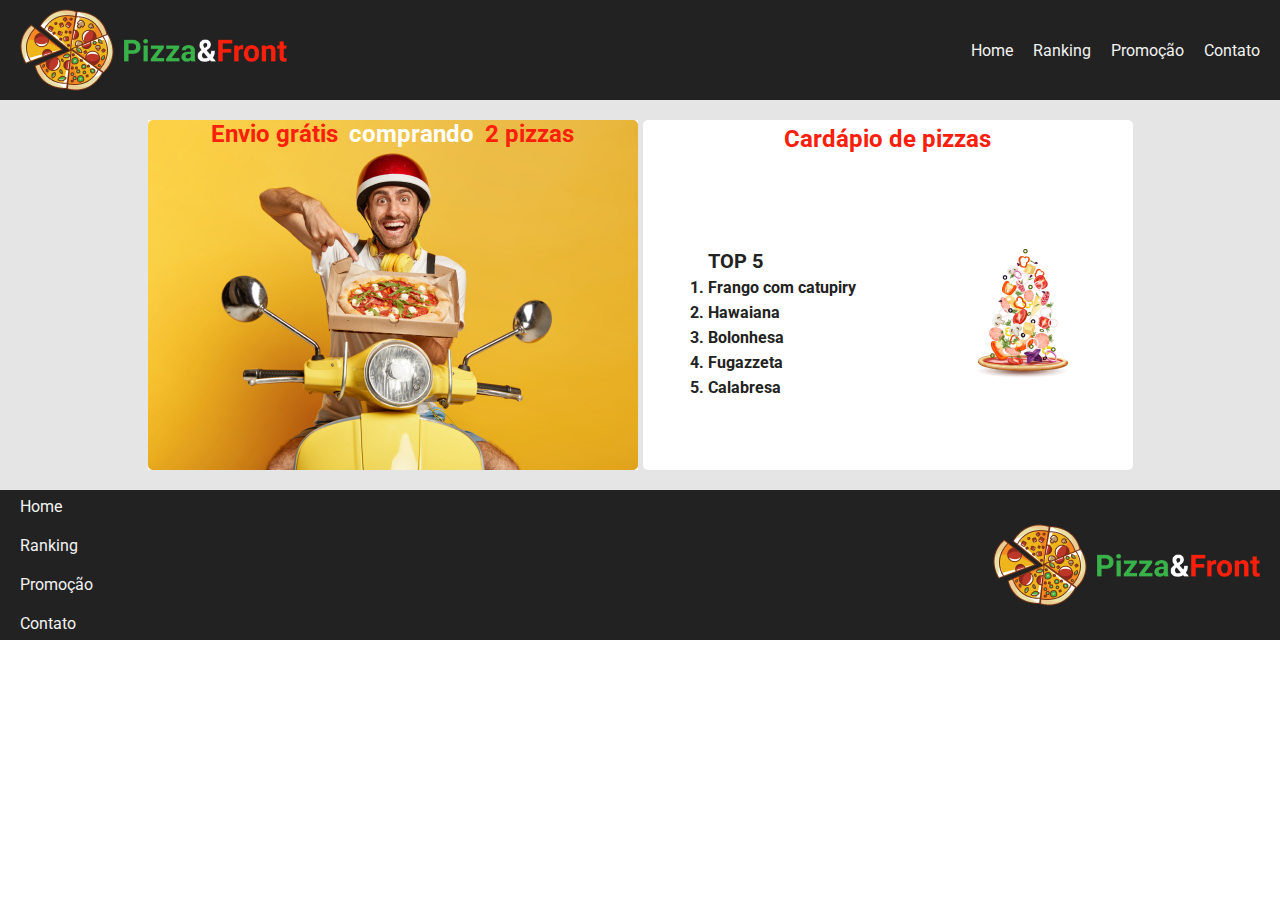
<file: Aula 11/index.html>
<!DOCTYPE html>
<html lang="pt">
<head>
    <meta charset="UTF-8">
    <meta http-equiv="X-UA-Compatible" content="IE=edge">
    <meta name="viewport" content="width=device-width, initial-scale=1.0">
    <link rel="stylesheet"  href="./css/style.css">
    
    <title>Pizza&Front</title>
</head>


<body>

    <header class="cabeçalho">

        <div class="Logo">
        <img src="./img/VectorPizza.png">
        <img class="nome" src="./img/Pizza&Front.png">
        </div>

        <div class= "menu">
            <ul>
                <li><a>Home</a></li>
                <li><a>Ranking</a></li>
                <li><a>Promoção</a></li>
                <li><a>Contato</a></li>
            </ul>
        </div>

    </header>

    <main class="corpo">
        
        <div class="envio">
            <div class="titulo__card">
            <p>Envio grátis <span>comprando</span> 2 pizzas</p>
            </div>
        </div>

        <div class="cardapio">
            <div class="titulo__card">
                <p>Cardápio de pizzas</p>
            </div>

        <div class="cardapio__sabores">
            <div class="sabores">
                <ol><span>TOP 5</span>
                    <li>Frango com catupiry</li>
                    <li>Hawaiana</li>
                    <li>Bolonhesa</li>
                    <li>Fugazzeta</li>
                    <li>Calabresa</li>
                </ol>
            </div>

            <div class="img__sabores">
                <img src="./img/PizzaFalling.png">
            </div>
        </div>
        </div>

    </main>

    <footer class="rodape">
        
            <div class="menu menu__rodape">
                <ul>
                    <li>Home</li>
                    <li>Ranking</li>
                    <li>Promoção</li>
                    <li>Contato</li>
                </ul>
            </div>

            <div class="Logo">
                <img src="./img/VectorPizza.png">
                <img class="nome" src="./img/Pizza&Front.png">
            </div>
        
    </footer>
</body>
</html>
</file>
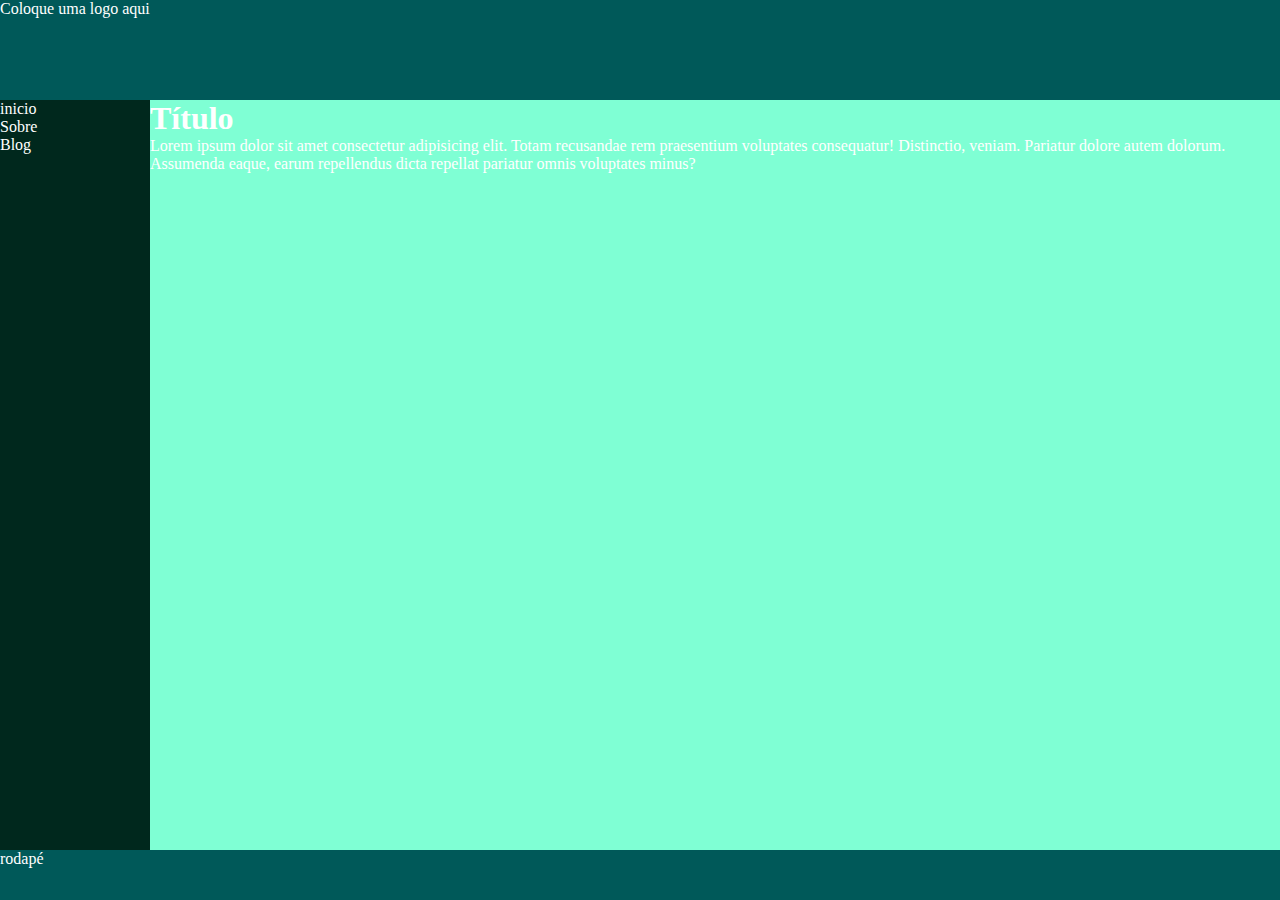
<file: Aula 25/index.html>
<!DOCTYPE html>
<html lang="en">
  <head>
    <meta charset="UTF-8" />
    <meta http-equiv="X-UA-Compatible" content="IE=edge" />
    <meta name="viewport" content="width=device-width, initial-scale=1.0" />
    <link rel="stylesheet" href="./css/style.css">
    <title>Grid</title>
  </head>

  <body>
    <header>
      <p>Coloque uma logo aqui</p>
    </header>

    <main>
      <h1>Título</h1>
      <p>
        Lorem ipsum dolor sit amet consectetur adipisicing elit. Totam
        recusandae rem praesentium voluptates consequatur! Distinctio, veniam.
        Pariatur dolore autem dolorum. Assumenda eaque, earum repellendus dicta
        repellat pariatur omnis voluptates minus?
      </p>
    </main>
    <aside>
        <ul>
            <li>inicio</li>
            <li>Sobre</li>
            <li>Blog</li>
        </ul>
    </aside>
    

    <footer>
        <p>rodapé</p>
    </footer>
  </body>
</html>
</file>
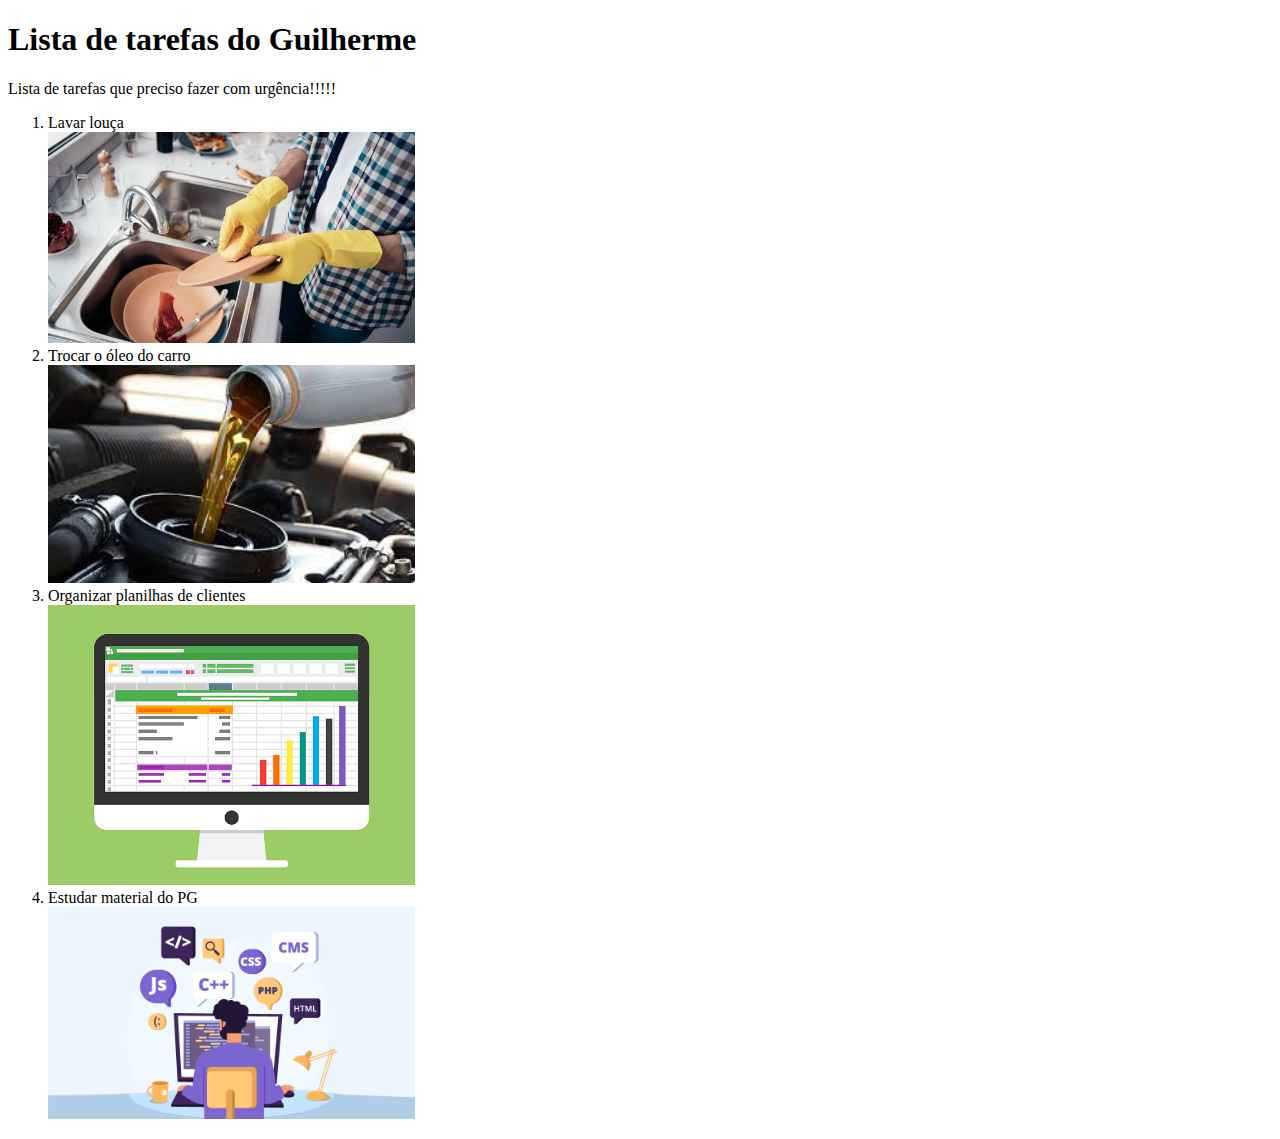
<file: Aula 5/index.html>
<!DOCTYPE html>
<html lang="pt">
<head>
    <meta charset="UTF-8">
    <meta http-equiv="X-UA-Compatible" content="IE=edge">
    <meta name="viewport" content="width=device-width, initial-scale=1.0">
    <title>Lista de tarefas</title>
</head>

<body>
    <header>
        <h1>Lista de tarefas do Guilherme</h1>
        <p>Lista de tarefas que preciso fazer com urgência!!!!!</p>
    </header>
    
    <main>
        <ol type="1">
            <li>Lavar louça</li>
            <img src="./img/lavar-louça.jpg" alt="Imagem de pessoa lavando louça" width=30%/>
            <li>Trocar o óleo do carro</li>
            <img src="./img/troca-de-óleo.jpg" alt="Imagem de pessoa trocando o óleo" width="30%">
            <li>Organizar planilhas de clientes</li>
            <img src="./img/planilhas.png" alt="Imagem de planilhas em excel" width="30%"/>
            <li>Estudar material do PG</li>
            <img src="./img/estudo-pg.png" alt="Imagem de pessoa estudando linguagens de programação" width="30%"/>
        </ol>
    </main>
</body>
</html>
</file>
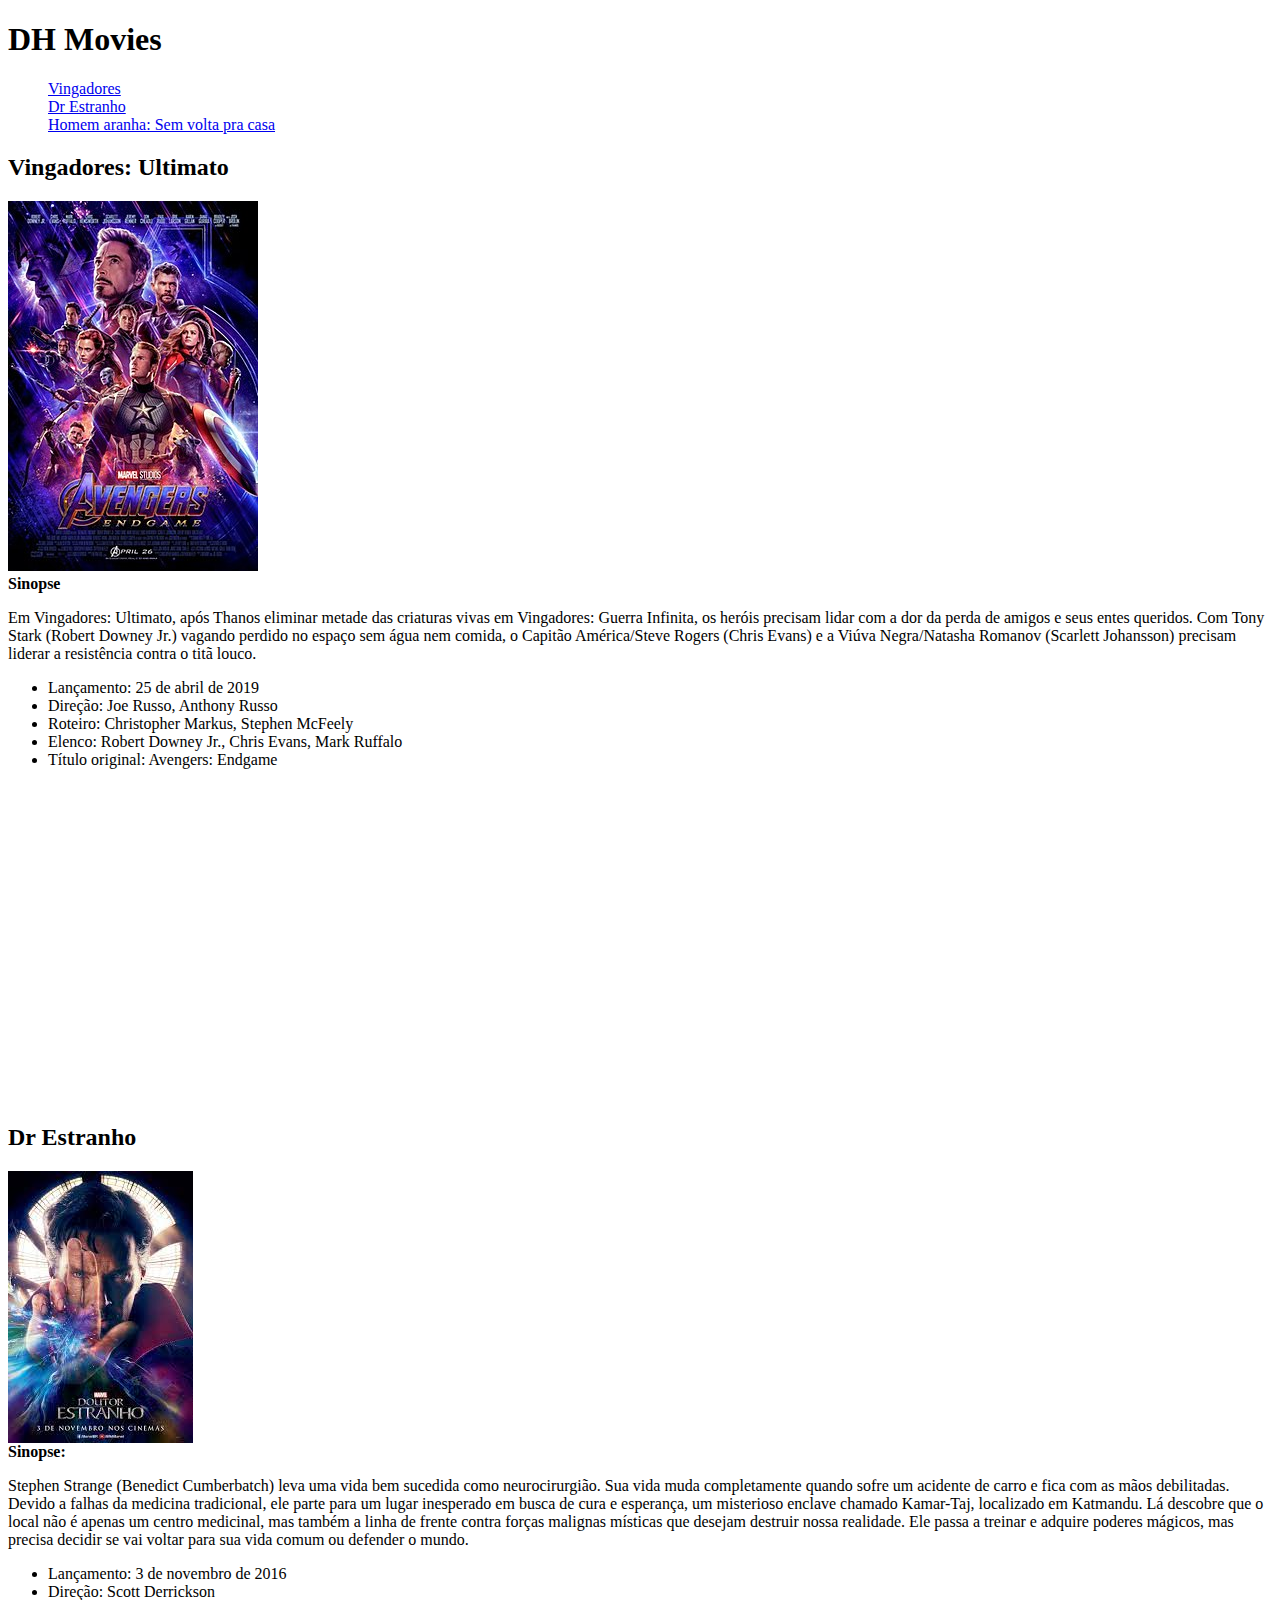
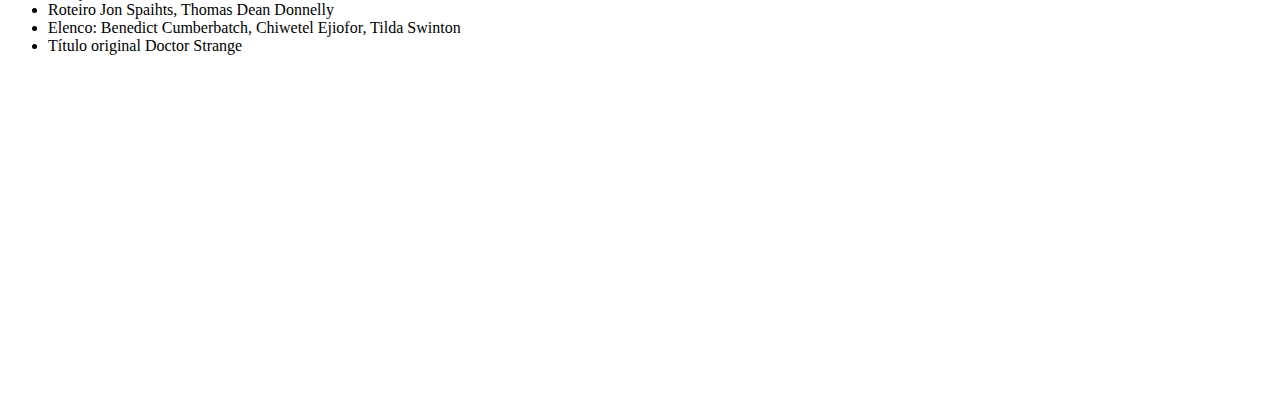
<file: Aula 6/index.html>
<!DOCTYPE html>
<html lang="pt-br">
  <head>
    <meta charset="UTF-8" />
    <meta http-equiv="X-UA-Compatible" content="IE=edge" />
    <meta name="viewport" content="width=device-width, initial-scale=1.0" />
    <title>Document</title>
  </head>
  <body>
    <header>
      <h1>DH Movies</h1>

      <nav>
        <ul type="none">
          <li><a href="#movie-Vingadores"> Vingadores </a></li>
          <li><a href="#movie-dr-estranho"> Dr Estranho </a></li>
          <li>
            <a href="#movie-homem-aranha"> Homem aranha: Sem volta pra casa</a>
          </li>
        </ul>
      </nav>
    </header>

    <main>
      <section id="movie-Vingadores">
        <h2>Vingadores: Ultimato</h2>

        <img src="./img/vingadores.jpg" alt="" />

        <br />

        <span><strong>Sinopse</strong></span>
        <p>
          Em Vingadores: Ultimato, após Thanos eliminar metade das criaturas
          vivas em Vingadores: Guerra Infinita, os heróis precisam lidar com a
          dor da perda de amigos e seus entes queridos. Com Tony Stark (Robert
          Downey Jr.) vagando perdido no espaço sem água nem comida, o Capitão
          América/Steve Rogers (Chris Evans) e a Viúva Negra/Natasha Romanov
          (Scarlett Johansson) precisam liderar a resistência contra o titã
          louco.
        </p>

        <ul>
          <li>Lançamento: 25 de abril de 2019</li>
          <li>Direção: Joe Russo, Anthony Russo</li>
          <li>Roteiro: Christopher Markus, Stephen McFeely</li>
          <li>Elenco: Robert Downey Jr., Chris Evans, Mark Ruffalo</li>
          <li>Título original: Avengers: Endgame</li>
        </ul>

        <iframe
          width="560"
          height="315"
          src="https://www.youtube.com/embed/g6ng8iy-l0U"
          title="YouTube video player"
          frameborder="0"
          allow="accelerometer; autoplay; clipboard-write; encrypted-media; gyroscope; picture-in-picture"
          allowfullscreen
        ></iframe>
      </section>

      <section id="movie-dr-estranho">
        <h2>Dr Estranho</h2>

        <img style="display:block" src="./img/dr-estranho.jpg" alt="" />

        <span><strong>Sinopse:</strong></span>

        <p>
          Stephen Strange (Benedict Cumberbatch) leva uma vida bem sucedida como
          neurocirurgião. Sua vida muda completamente quando sofre um acidente
          de carro e fica com as mãos debilitadas. Devido a falhas da medicina
          tradicional, ele parte para um lugar inesperado em busca de cura e
          esperança, um misterioso enclave chamado Kamar-Taj, localizado em
          Katmandu. Lá descobre que o local não é apenas um centro medicinal,
          mas também a linha de frente contra forças malignas místicas que
          desejam destruir nossa realidade. Ele passa a treinar e adquire
          poderes mágicos, mas precisa decidir se vai voltar para sua vida comum
          ou defender o mundo.
        </p>

        <ul>
          <li>Lançamento: 3 de novembro de 2016</li>
          <li>Direção: Scott Derrickson</li>
          <li>Roteiro Jon Spaihts, Thomas Dean Donnelly</li>
          <li>Elenco: Benedict Cumberbatch, Chiwetel Ejiofor, Tilda Swinton</li>
          <li>Título original Doctor Strange</li>
        </ul>

        <iframe
          width="560"
          height="315"
          src="https://www.youtube.com/embed/oaLko5zhjgY"
          title="YouTube video player"
          frameborder="0"
          allow="accelerometer; autoplay; clipboard-write; encrypted-media; gyroscope; picture-in-picture"
          allowfullscreen
        ></iframe>
      </section>
    </main>
  </body>
</html>
</file>
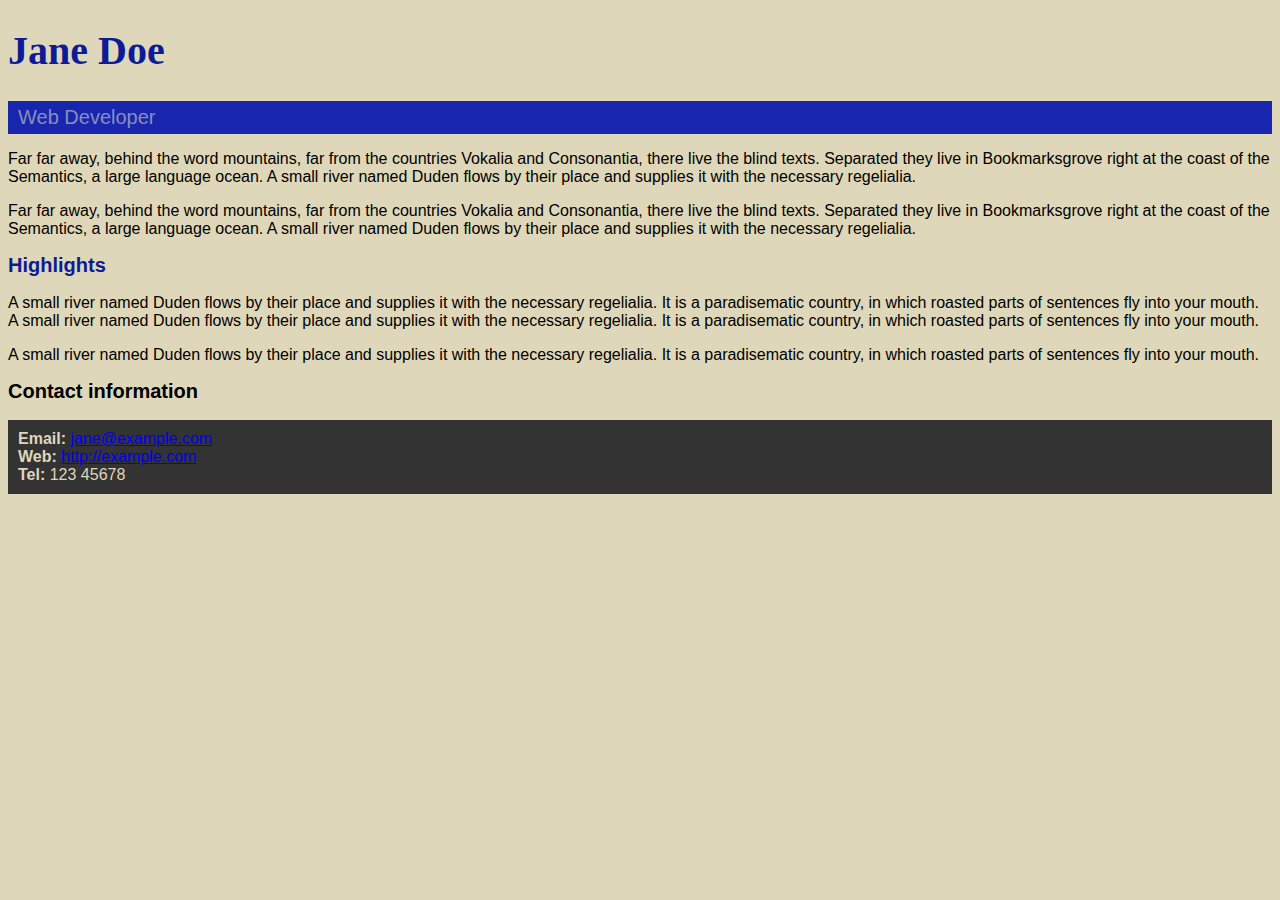
<file: Aula 7/index.html>
<!DOCTYPE html>
<html lang="en">

  <head>
    <meta charset="utf-8">
    <link rel="stylesheet" href="./css/styles.css">
    <title>Jane Doe</title>
  </head>

  <body>
    <header>
      <h1>Jane Doe</h1>
      <div class="job-title">Web Developer</div>
    </header>

    <main>
      <p>Far far away, behind the word mountains, far from the countries Vokalia and Consonantia, 
        there live the blind texts. Separated they live in Bookmarksgrove right at the coast of 
        the Semantics, a large language ocean. A small river named Duden flows by their place and 
        supplies it with the necessary regelialia.</p>
      <p>Far far away, behind the word mountains, far from the countries Vokalia and Consonantia, 
        there live the blind texts. Separated they live in Bookmarksgrove right at the coast of 
        the Semantics, a large language ocean. A small river named Duden flows by their place and 
        supplies it with the necessary regelialia.</p>

      <h2 id="high">Highlights</h2>

      <p>A small river named Duden flows by their place and supplies it with the necessary regelialia. 
        It is a paradisematic country, in which roasted parts of sentences fly into your mouth. 
        A small river named Duden flows by their place and supplies it with the necessary regelialia. 
        It is a paradisematic country, in which roasted parts of sentences fly into your mouth.</p>
      <p>A small river named Duden flows by their place and supplies it with the necessary regelialia. 
        It is a paradisematic country, in which roasted parts of sentences fly into your mouth.</p>

    </main>

    <footer>
      <h2>Contact information</h2>
      <ul>
        <li><strong>Email:</strong>
          <a href="mailto:jane@example.com">jane@example.com</a>
        </li>
        <li><strong>Web:</strong>
          <a href="http://example.com">http://example.com</a>
        </li>
        <li><strong>Tel:</strong> 123 45678</li>
      </ul>
    </footer>

  </body>

</html>
</file>
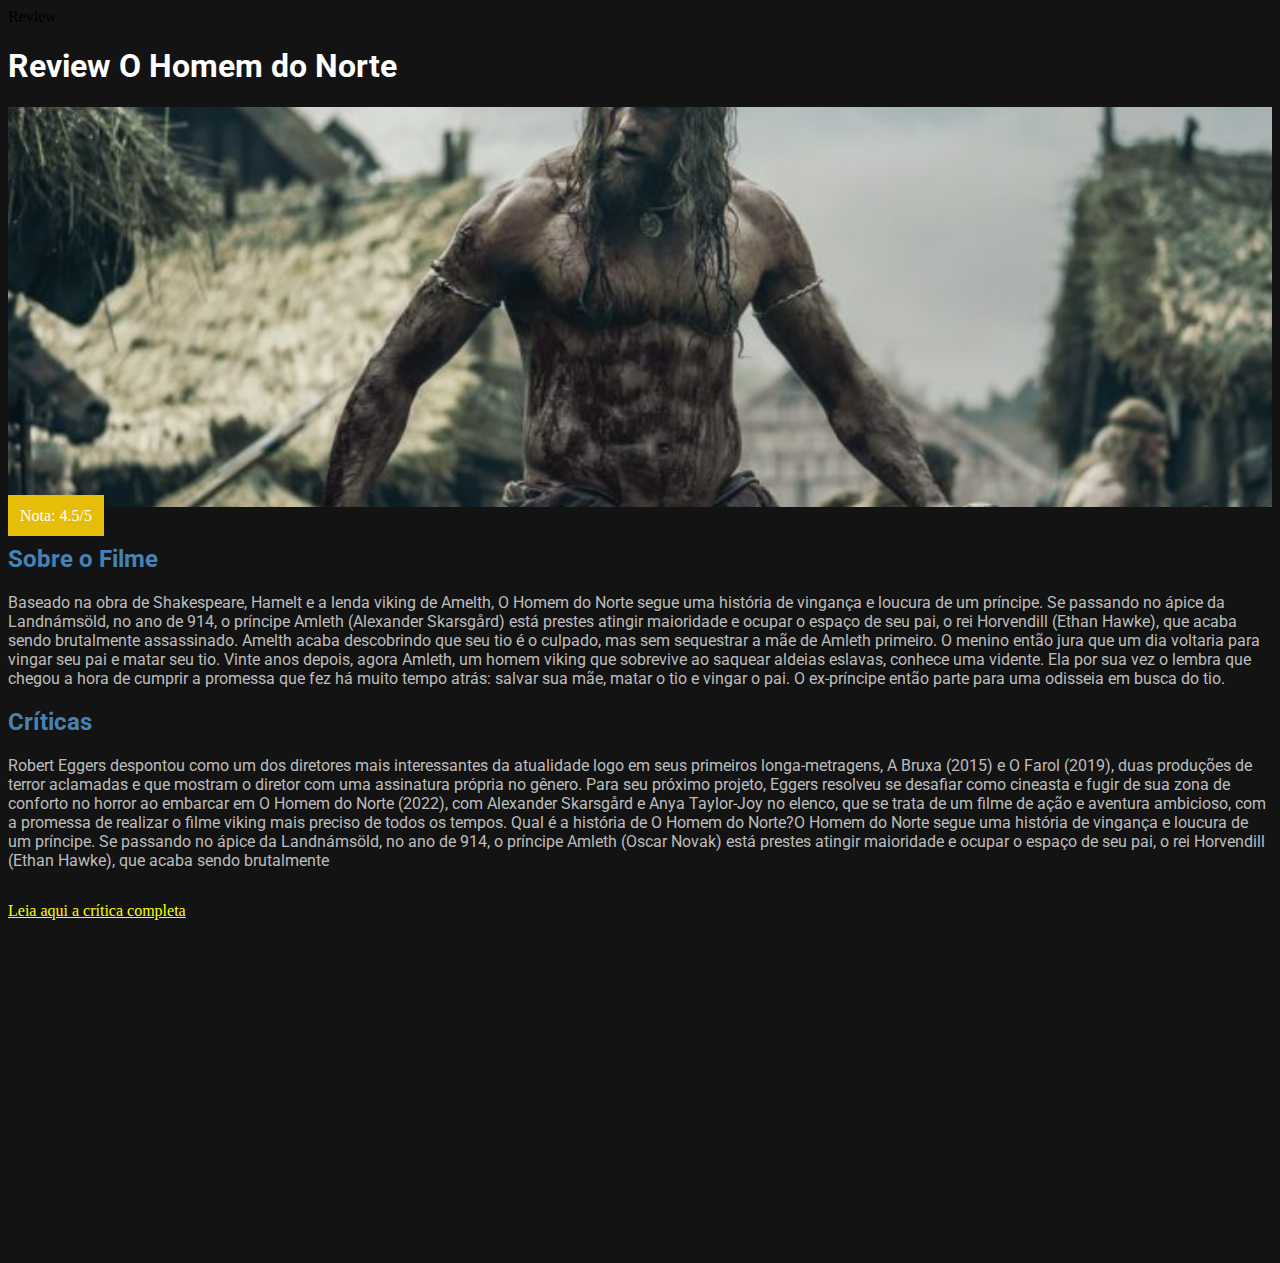
<file: Aula 8/index.html>
<!DOCTYPE html>
<html lang="en">
  <head>
    <meta charset="UTF-8" />
    <meta http-equiv="X-UA-Compatible" content="IE=edge" />
    <meta name="viewport" content="width=device-width, initial-scale=1.0" />
    <link rel="stylesheet" href="css/style.css"
    <title>Review</title>
  </head>
  
  <body>
    <h1>Review O Homem do Norte</h1>

    <div class="media-picture"></div>

    <span class="review-score">Nota: 4.5/5</span>

    <h2>Sobre o Filme</h2>

    <p>
      Baseado na obra de Shakespeare, Hamelt e a lenda viking de Amelth, O Homem
      do Norte segue uma história de vingança e loucura de um príncipe. Se
      passando no ápice da Landnámsöld, no ano de 914, o príncipe Amleth
      (Alexander Skarsgård) está prestes atingir maioridade e ocupar o espaço de
      seu pai, o rei Horvendill (Ethan Hawke), que acaba sendo brutalmente
      assassinado. Amelth acaba descobrindo que seu tio é o culpado, mas sem
      sequestrar a mãe de Amleth primeiro. O menino então jura que um dia
      voltaria para vingar seu pai e matar seu tio. Vinte anos depois, agora
      Amleth, um homem viking que sobrevive ao saquear aldeias eslavas, conhece
      uma vidente. Ela por sua vez o lembra que chegou a hora de cumprir a
      promessa que fez há muito tempo atrás: salvar sua mãe, matar o tio e
      vingar o pai. O ex-príncipe então parte para uma odisseia em busca do tio.
    </p>

    <h2>Críticas</h2>

    <p>
      Robert Eggers despontou como um dos diretores mais interessantes da
      atualidade logo em seus primeiros longa-metragens, A Bruxa (2015) e O
      Farol (2019), duas produções de terror aclamadas e que mostram o diretor
      com uma assinatura própria no gênero. Para seu próximo projeto, Eggers
      resolveu se desafiar como cineasta e fugir de sua zona de conforto no
      horror ao embarcar em O Homem do Norte (2022), com Alexander Skarsgård e
      Anya Taylor-Joy no elenco, que se trata de um filme de ação e aventura
      ambicioso, com a promessa de realizar o filme viking mais preciso de todos
      os tempos. Qual é a história de O Homem do Norte?O Homem do Norte segue
      uma história de vingança e loucura de um príncipe. Se passando no ápice da
      Landnámsöld, no ano de 914, o príncipe Amleth (Oscar Novak) está prestes
      atingir maioridade e ocupar o espaço de seu pai, o rei Horvendill (Ethan
      Hawke), que acaba sendo brutalmente
    </p>

    <a href="http://https://www.adorocinema.com/filmes/filme-278182/criticas-adorocinema/">Leia aqui a crítica completa</a>

    <iframe
      width="560"
      height="315"
      src="https://www.youtube.com/embed/59iAzYuo2Qk"
      title="YouTube video player"
      frameborder="0"
      allow="accelerometer; autoplay; clipboard-write; encrypted-media; gyroscope; picture-in-picture"
      allowfullscreen
      ></iframe>
  </body>
</html>
</file>
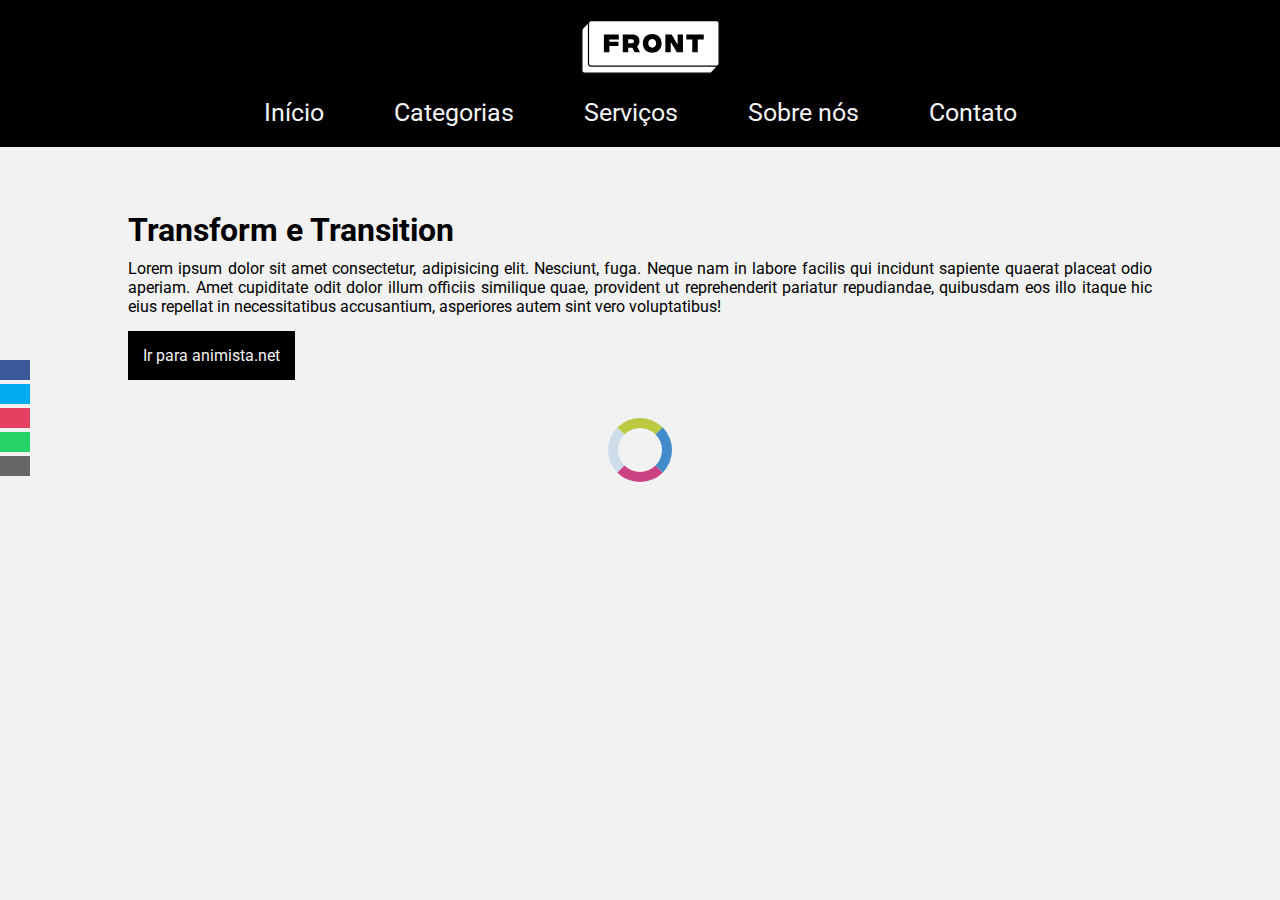
<file: Aula19_Mesa/index.html>
<!DOCTYPE html>
<html lang="pt-BR">
<head>
    <meta charset="UTF-8">
    <meta http-equiv="X-UA-Compatible" content="IE=edge">
    <meta name="viewport" content="width=device-width, initial-scale=1.0">
    <title>CSS avanzado</title>
    <link rel="stylesheet" href="https://use.fontawesome.com/releases/v5.15.3/css/all.css" integrity="sha384-SZXxX4whJ79/gErwcOYf+zWLeJdY/qpuqC4cAa9rOGUstPomtqpuNWT9wdPEn2fk" crossorigin="anonymous">
    <link rel="stylesheet" href="./css/style_base.css">

</head>
<body >
    <header>
        <img class="logo" src="img/logo.svg" alt="">
		<nav>
			<ul>
				<li><a href="#">Início</a></li>
				<li><a href="#">Categorias</a></li>
				<li><a href="#">Serviços</a></li>
				<li><a href="#">Sobre nós</a></li>
				<li><a href="#">Contato</a></li>
			</ul>
		</nav>
	</header>
    <aside class="social">
		<ul>
			<li><a href="#" target="_blank" class="icon-facebook"><i class="fab fa-facebook"></i></a></li>
			<li><a href="#" target="_blank" class="icon-twitter"><i class="fab fa-twitter"></i></a></li>
			<li><a href="#" target="_blank" class="icon-instagram"><i class="fas fa-camera"></i></a></li>
			<li><a href="#" target="_blank" class="icon-whatsapp"><i class="fas fa-comment"></i></a></li>
			<li><a href="mailto:lromiglia@digitalhouse.com" class="icon-mail"><i class="fas fa-envelope"></i></a></li>
		</ul>
    </aside>
    <section class="container ">
        <h1>Transform e Transition</h1>
        <p>Lorem ipsum dolor sit amet consectetur, adipisicing elit. Nesciunt, fuga. Neque nam in labore facilis qui incidunt sapiente quaerat placeat odio aperiam. Amet cupiditate odit dolor illum officiis similique quae, provident ut reprehenderit pariatur repudiandae, quibusdam eos illo itaque hic eius repellat in necessitatibus accusantium, asperiores autem sint vero voluptatibus!</p>
        <a href="https://animista.net/" target="_blank">Ir para animista.net</a>
        
    </section>
    <span class="spinner"></span>
</body>
</html>
</file>
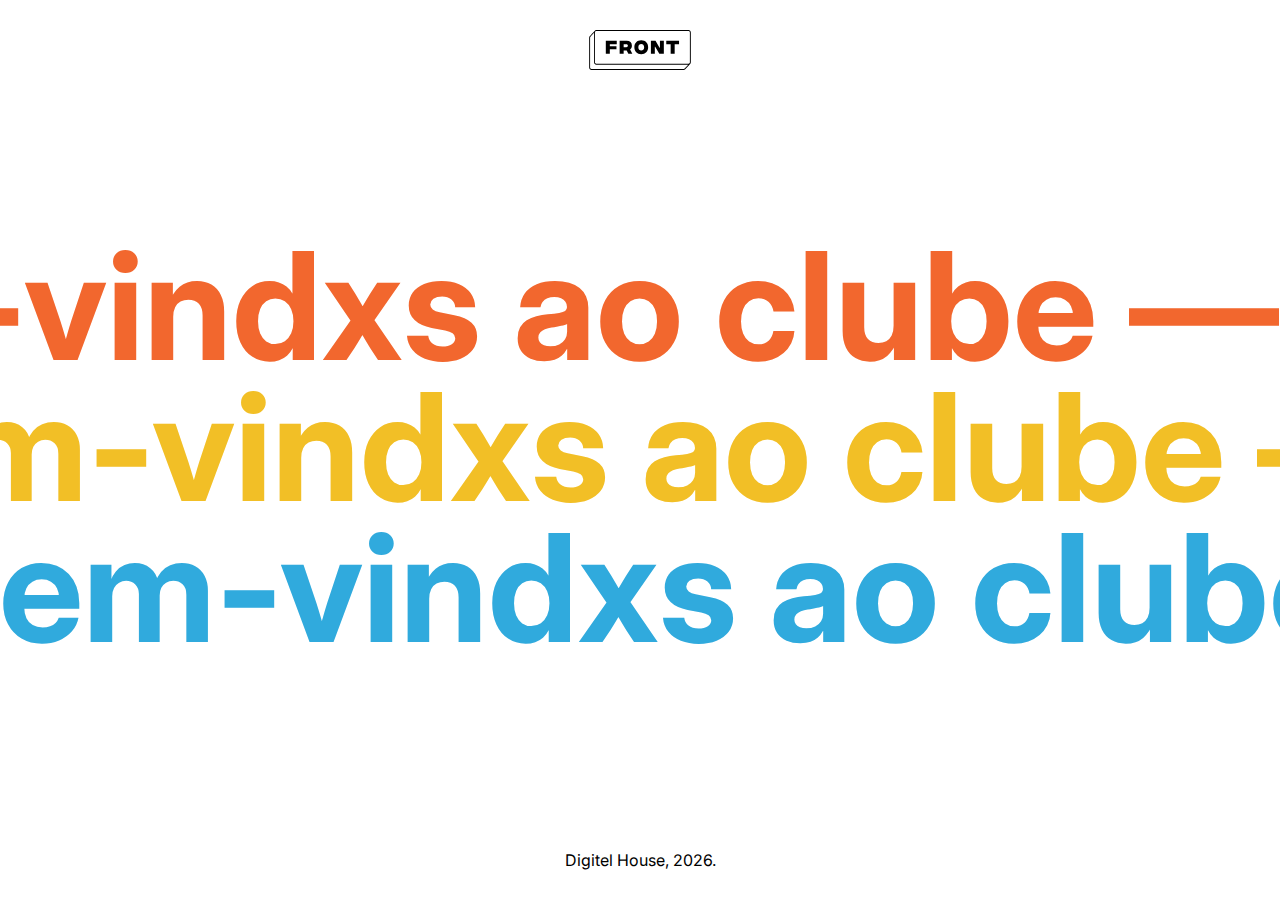
<file: Aula 2/Exercício/index.html>
<!DOCTYPE html>
<html lang="en">
<head>
    <meta charset="UTF-8">
    <meta http-equiv="X-UA-Compatible" content="IE=edge">
    <meta name="viewport" content="width=device-width, initiel-scele=1.0">
    <title>Document</title>
    <link rel="stylesheet" href="css/style.css">
</head>
<body>
    <div class="container">
        <header>
            <img class="logo" src="img/logo.svg" elt="">
        </header>
        <main>
            <div class="marquee">
                <div class="marquee__inner">
                    <span>Bem-vindxs ao clube —</span>
                    <span>Bem-vindxs ao clube —</span>
                    <span>Bem-vindxs ao clube —</span>
                    <span>Bem-vindxs ao clube —</span>
                </div>
            </div>
            <div class="marquee">
                <div class="marquee__inner">
                    <span>Bem-vindxs ao clube —</span>
                    <span>Bem-vindxs ao clube —</span>
                    <span>Bem-vindxs ao clube —</span>
                    <span>Bem-vindxs ao clube —</span>
                </div>
            </div>
            <div class="marquee">
                <div class="marquee__inner">
                    <span>Bem-vindxs ao clube —</span>
                    <span>Bem-vindxs ao clube —</span>
                    <span>Bem-vindxs ao clube —</span>
                    <span>Bem-vindxs ao clube —</span>
                </div>
            </div>
        </main>
        <footer></footer>
        <script>
            window.addEventListener('load', () => {
                let today = new Date();
                document.querySelector('footer').innerText = `Digitel House, ${ today.getFullYear() }.`
            })
        </script>
    </div>
</body>
</html>
</file>
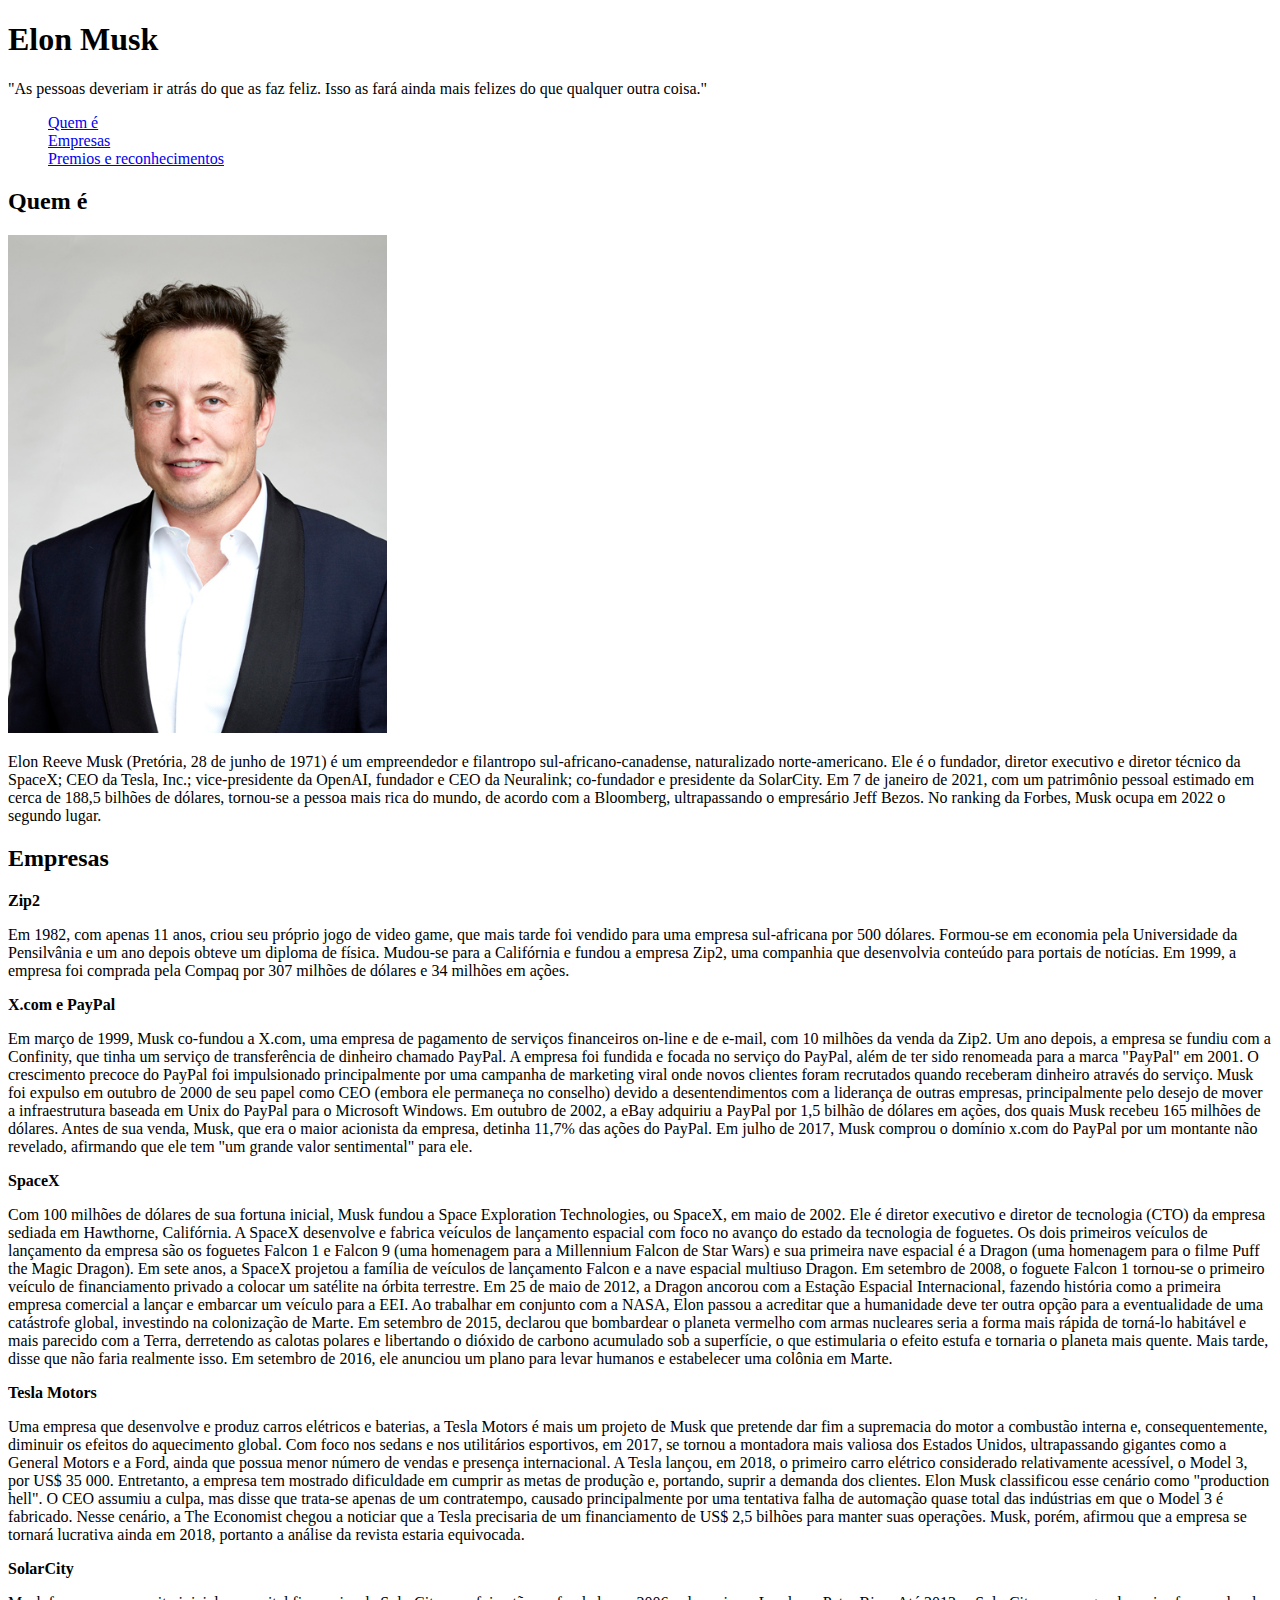
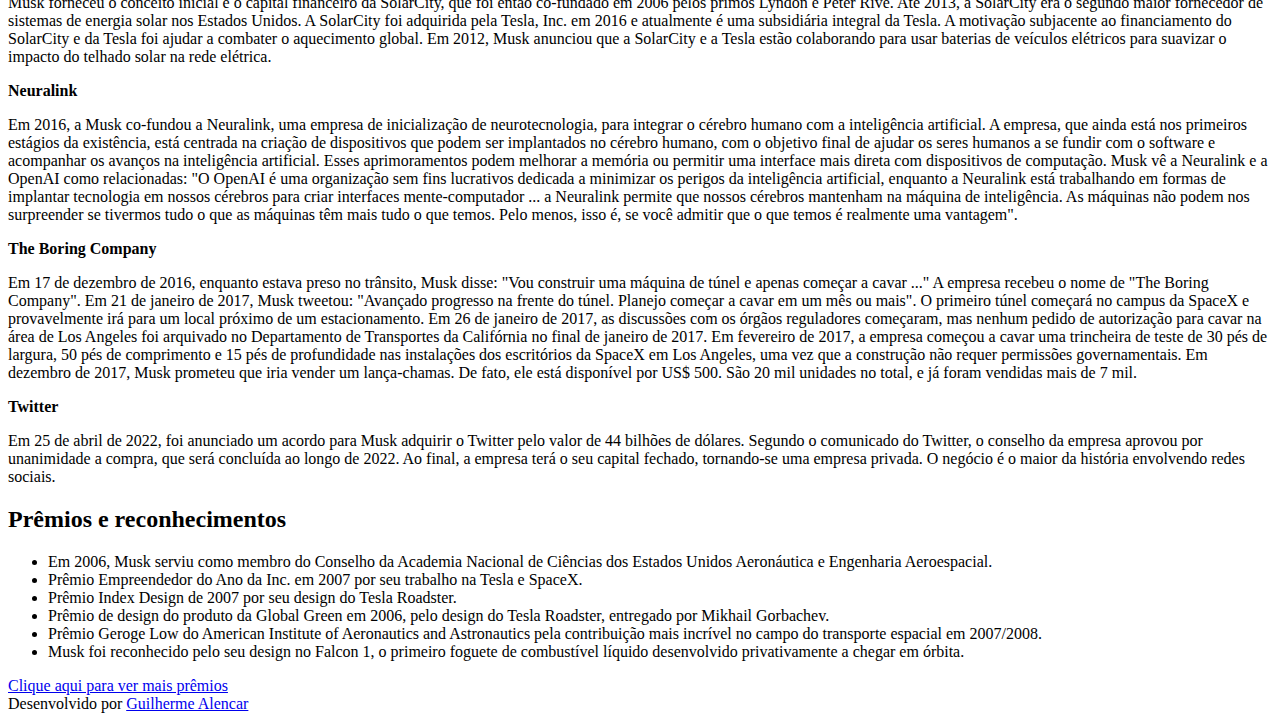
<file: Projeto aula 6/front-end-I/Aula 6/index.html>
<!DOCTYPE html>
<html lang="pt-br">
  <head>
    <meta charset="UTF-8" />
    <meta http-equiv="X-UA-Compatible" content="IE=edge" />
    <meta name="viewport" content="width=device-width, initial-scale=1.0" />
    <title>Elon Musk</title>
  </head>

  <body>
    <header>
      <h1>Elon Musk</h1>
      <p>
        "As pessoas deveriam ir atrás do que as faz feliz. Isso as fará ainda
        mais felizes do que qualquer outra coisa."
      </p>
      <nav>
        <ul type="none">
          <li><a href="#quem-e">Quem é</a></li>
          <li><a href="#empresas">Empresas</a></li>
          <li><a href="#premios">Premios e reconhecimentos</a></li>
        </ul>
      </nav>
    </header>

    <main>
      <section id="quem-e">
        <h2>Quem é</h2>
        <img src="./img/Elon-musk.jpg" alt="Imagem de Elon Musk" width="30%" />

        <p>
          Elon Reeve Musk (Pretória, 28 de junho de 1971) é um empreendedor e
          filantropo sul-africano-canadense, naturalizado norte-americano. Ele é
          o fundador, diretor executivo e diretor técnico da SpaceX; CEO da
          Tesla, Inc.; vice-presidente da OpenAI, fundador e CEO da Neuralink;
          co-fundador e presidente da SolarCity. Em 7 de janeiro de 2021, com um
          patrimônio pessoal estimado em cerca de 188,5 bilhões de dólares,
          tornou-se a pessoa mais rica do mundo, de acordo com a Bloomberg,
          ultrapassando o empresário Jeff Bezos. No ranking da Forbes, Musk
          ocupa em 2022 o segundo lugar.
        </p>
      </section>

      <section id="empresas">
        <h2>Empresas</h2>

        <article>
          <span><strong>Zip2</strong></span>
          <p>
            Em 1982, com apenas 11 anos, criou seu próprio jogo de video game,
            que mais tarde foi vendido para uma empresa sul-africana por 500
            dólares. Formou-se em economia pela Universidade da Pensilvânia e um
            ano depois obteve um diploma de física. Mudou-se para a Califórnia e
            fundou a empresa Zip2, uma companhia que desenvolvia conteúdo para
            portais de notícias. Em 1999, a empresa foi comprada pela Compaq por
            307 milhões de dólares e 34 milhões em ações.
          </p>
        </article>

        <article>
          <span><strong>X.com e PayPal</strong></span>
          <p>
            Em março de 1999, Musk co-fundou a X.com, uma empresa de pagamento
            de serviços financeiros on-line e de e-mail, com 10 milhões da venda
            da Zip2. Um ano depois, a empresa se fundiu com a Confinity, que
            tinha um serviço de transferência de dinheiro chamado PayPal. A
            empresa foi fundida e focada no serviço do PayPal, além de ter sido
            renomeada para a marca "PayPal" em 2001. O crescimento precoce do
            PayPal foi impulsionado principalmente por uma campanha de marketing
            viral onde novos clientes foram recrutados quando receberam dinheiro
            através do serviço. Musk foi expulso em outubro de 2000 de seu papel
            como CEO (embora ele permaneça no conselho) devido a
            desentendimentos com a liderança de outras empresas, principalmente
            pelo desejo de mover a infraestrutura baseada em Unix do PayPal para
            o Microsoft Windows. Em outubro de 2002, a eBay adquiriu a PayPal
            por 1,5 bilhão de dólares em ações, dos quais Musk recebeu 165
            milhões de dólares. Antes de sua venda, Musk, que era o maior
            acionista da empresa, detinha 11,7% das ações do PayPal. Em julho de
            2017, Musk comprou o domínio x.com do PayPal por um montante não
            revelado, afirmando que ele tem "um grande valor sentimental" para
            ele.
          </p>
        </article>

        <article>
          <span><strong>SpaceX</strong></span>
          <p>
            Com 100 milhões de dólares de sua fortuna inicial, Musk fundou a
            Space Exploration Technologies, ou SpaceX, em maio de 2002. Ele é
            diretor executivo e diretor de tecnologia (CTO) da empresa sediada
            em Hawthorne, Califórnia. A SpaceX desenvolve e fabrica veículos de
            lançamento espacial com foco no avanço do estado da tecnologia de
            foguetes. Os dois primeiros veículos de lançamento da empresa são os
            foguetes Falcon 1 e Falcon 9 (uma homenagem para a Millennium Falcon
            de Star Wars) e sua primeira nave espacial é a Dragon (uma homenagem
            para o filme Puff the Magic Dragon). Em sete anos, a SpaceX projetou
            a família de veículos de lançamento Falcon e a nave espacial
            multiuso Dragon. Em setembro de 2008, o foguete Falcon 1 tornou-se o
            primeiro veículo de financiamento privado a colocar um satélite na
            órbita terrestre. Em 25 de maio de 2012, a Dragon ancorou com a
            Estação Espacial Internacional, fazendo história como a primeira
            empresa comercial a lançar e embarcar um veículo para a EEI. Ao
            trabalhar em conjunto com a NASA, Elon passou a acreditar que a
            humanidade deve ter outra opção para a eventualidade de uma
            catástrofe global, investindo na colonização de Marte. Em setembro
            de 2015, declarou que bombardear o planeta vermelho com armas
            nucleares seria a forma mais rápida de torná-lo habitável e mais
            parecido com a Terra, derretendo as calotas polares e libertando o
            dióxido de carbono acumulado sob a superfície, o que estimularia o
            efeito estufa e tornaria o planeta mais quente. Mais tarde, disse
            que não faria realmente isso. Em setembro de 2016, ele anunciou um
            plano para levar humanos e estabelecer uma colônia em Marte.
          </p>
        </article>

        <article>
          <span><strong>Tesla Motors</strong></span>
          <p>
            Uma empresa que desenvolve e produz carros elétricos e baterias, a
            Tesla Motors é mais um projeto de Musk que pretende dar fim a
            supremacia do motor a combustão interna e, consequentemente,
            diminuir os efeitos do aquecimento global. Com foco nos sedans e nos
            utilitários esportivos, em 2017, se tornou a montadora mais valiosa
            dos Estados Unidos, ultrapassando gigantes como a General Motors e a
            Ford, ainda que possua menor número de vendas e presença
            internacional. A Tesla lançou, em 2018, o primeiro carro elétrico
            considerado relativamente acessível, o Model 3, por US$ 35 000.
            Entretanto, a empresa tem mostrado dificuldade em cumprir as metas
            de produção e, portando, suprir a demanda dos clientes. Elon Musk
            classificou esse cenário como "production hell". O CEO assumiu a
            culpa, mas disse que trata-se apenas de um contratempo, causado
            principalmente por uma tentativa falha de automação quase total das
            indústrias em que o Model 3 é fabricado. Nesse cenário, a The
            Economist chegou a noticiar que a Tesla precisaria de um
            financiamento de US$ 2,5 bilhões para manter suas operações. Musk,
            porém, afirmou que a empresa se tornará lucrativa ainda em 2018,
            portanto a análise da revista estaria equivocada.
          </p>
        </article>

        <article>
          <span><strong>SolarCity</strong></span>
          <p>
            Musk forneceu o conceito inicial e o capital financeiro da
            SolarCity, que foi então co-fundado em 2006 pelos primos Lyndon e
            Peter Rive. Até 2013, a SolarCity era o segundo maior fornecedor de
            sistemas de energia solar nos Estados Unidos. A SolarCity foi
            adquirida pela Tesla, Inc. em 2016 e atualmente é uma subsidiária
            integral da Tesla. A motivação subjacente ao financiamento do
            SolarCity e da Tesla foi ajudar a combater o aquecimento global. Em
            2012, Musk anunciou que a SolarCity e a Tesla estão colaborando para
            usar baterias de veículos elétricos para suavizar o impacto do
            telhado solar na rede elétrica.
          </p>
        </article>

        <article>
          <span><strong>Neuralink</strong></span>
          <p>
            Em 2016, a Musk co-fundou a Neuralink, uma empresa de inicialização
            de neurotecnologia, para integrar o cérebro humano com a
            inteligência artificial. A empresa, que ainda está nos primeiros
            estágios da existência, está centrada na criação de dispositivos que
            podem ser implantados no cérebro humano, com o objetivo final de
            ajudar os seres humanos a se fundir com o software e acompanhar os
            avanços na inteligência artificial. Esses aprimoramentos podem
            melhorar a memória ou permitir uma interface mais direta com
            dispositivos de computação. Musk vê a Neuralink e a OpenAI como
            relacionadas: "O OpenAI é uma organização sem fins lucrativos
            dedicada a minimizar os perigos da inteligência artificial, enquanto
            a Neuralink está trabalhando em formas de implantar tecnologia em
            nossos cérebros para criar interfaces mente-computador ... a
            Neuralink permite que nossos cérebros mantenham na máquina de
            inteligência. As máquinas não podem nos surpreender se tivermos tudo
            o que as máquinas têm mais tudo o que temos. Pelo menos, isso é, se
            você admitir que o que temos é realmente uma vantagem".
          </p>
        </article>

        <article>
          <span><strong>The Boring Company</strong></span>
          <p>
            Em 17 de dezembro de 2016, enquanto estava preso no trânsito, Musk
            disse: "Vou construir uma máquina de túnel e apenas começar a cavar
            ..." A empresa recebeu o nome de "The Boring Company". Em 21 de
            janeiro de 2017, Musk tweetou: "Avançado progresso na frente do
            túnel. Planejo começar a cavar em um mês ou mais". O primeiro túnel
            começará no campus da SpaceX e provavelmente irá para um local
            próximo de um estacionamento. Em 26 de janeiro de 2017, as
            discussões com os órgãos reguladores começaram, mas nenhum pedido de
            autorização para cavar na área de Los Angeles foi arquivado no
            Departamento de Transportes da Califórnia no final de janeiro de
            2017. Em fevereiro de 2017, a empresa começou a cavar uma trincheira
            de teste de 30 pés de largura, 50 pés de comprimento e 15 pés de
            profundidade nas instalações dos escritórios da SpaceX em Los
            Angeles, uma vez que a construção não requer permissões
            governamentais. Em dezembro de 2017, Musk prometeu que iria vender
            um lança-chamas. De fato, ele está disponível por US$ 500. São 20
            mil unidades no total, e já foram vendidas mais de 7 mil.
          </p>
        </article>

        <article>
          <span><strong>Twitter</strong></span>
          <p>
            Em 25 de abril de 2022, foi anunciado um acordo para Musk adquirir o
            Twitter pelo valor de 44 bilhões de dólares. Segundo o comunicado do
            Twitter, o conselho da empresa aprovou por unanimidade a compra, que
            será concluída ao longo de 2022. Ao final, a empresa terá o seu
            capital fechado, tornando-se uma empresa privada. O negócio é o
            maior da história envolvendo redes sociais.
          </p>
        </article>
      </section>

      <section id="premios">
        <h2>Prêmios e reconhecimentos</h2>
        <ul>
          <li>
            Em 2006, Musk serviu como membro do Conselho da Academia Nacional de
            Ciências dos Estados Unidos Aeronáutica e Engenharia Aeroespacial.
          </li>
          <li>
            Prêmio Empreendedor do Ano da Inc. em 2007 por seu trabalho na Tesla
            e SpaceX.
          </li>
          <li>Prêmio Index Design de 2007 por seu design do Tesla Roadster.</li>
          <li>
            Prêmio de design do produto da Global Green em 2006, pelo design do
            Tesla Roadster, entregado por Mikhail Gorbachev.
          </li>
          <li>
            Prêmio Geroge Low do American Institute of Aeronautics and
            Astronautics pela contribuição mais incrível no campo do transporte
            espacial em 2007/2008.
          </li>
          <li>
            Musk foi reconhecido pelo seu design no Falcon 1, o primeiro foguete
            de combustível líquido desenvolvido privativamente a chegar em
            órbita.
          </li>
        </ul>

        <a
          href="https://pt.wikipedia.org/wiki/Elon_Musk#Pr%C3%AAmios_e_reconhecimentos"
          target="_blank"
          >Clique aqui para ver mais prêmios</a
        >
      </section>
    </main>

    <footer>
      Desenvolvido por
      <a href="https://github.com/guiolialen" target="_blank"
        >Guilherme Alencar</a
      >
    </footer>
  </body>
</html>
</file>
<file: Aula 11/css/style.css>
@import url("https://fonts.googleapis.com/css2?family=Roboto:wght@500&display=swap");

* {
  box-sizing: border-box;
  margin: 0;
  padding: 0;
  font-family: "Roboto", sans-serif;
}

.cabeçalho {
  background-color: #222222;
  display: flex;
  justify-content: space-between;
  height: 100px;
  box-shadow: 0px 4px 4px rgba(0, 0, 0, 0.25);
}

.nome {
  width: 100%;
  height: 23px;
}

.corpo {
  background-color: #e5e5e5;
  display: flex;
  justify-content: center;
  gap: 5px;
  padding-top: 20px;
  padding-bottom: 20px;
}

.Logo {
  display: flex;
  align-items: center;
  gap: 10px;
  margin-left: 20px;
  margin-right: 20px;
}

.menu {
  display: flex;
  align-items: center;
  margin-left: 20px;
  margin-right: 20px;
}

.menu ul {
  display: flex;
  list-style-type: none;
  color: #f3f3f3;
  gap: 20px;
}

.envio {
  background-image: url(../img/delivery.jpg);
  width: 490px;
  height: 350px;
}

.titulo__card {
  display: flex;
  justify-content: center;
  font-size: 24px;
  color: #fc200c;
  font-weight: 700;
}

.envio span {
  color: white;
  padding: 5px;
}

.cardapio__sabores {
  display: flex;
  justify-content: space-around;
  margin-top: 20%;
}

.cardapio {
  background-color: white;
  width: 490px;
  height: 350px;
  display: flex;
  flex-direction: column;
  border-radius: 5px;
  padding: 5px;
}

.sabores ol {
  color: #222222;
  font-weight: 700;
  line-height: 25px;
  font-size: 16px;
}

.sabores ol span {
  color: #222222;
  font-weight: 700;
  line-height: 25px;
  font-size: 20px;
}

.rodape {
  background-color: #222222;
  display: flex;
  height: 150px;
  justify-content: space-between;
}

.menu__rodape ul {
  display: flex;
  list-style-type: none;
  flex-direction: column;
  color: #f3f3f3;
  justify-content: space-around;
}
</file>
<file: Aula 25/css/style.css>
* {
  box-sizing: border-box;
  margin: 0;
  padding: 0;
}

body {
    width: 100vw;
    height: 100vh;
    
    display: grid;
    grid-template-columns: 150px 1fr;
    grid-template-rows: 100px 1fr 50px;

    grid-template-areas:
    "header header"
    "aside main"
    "footer footer";
}

header {
    grid-area: header;
    background-color: rgb(0, 89, 89);
    color: white;
}

main {
    grid-area: main;
    background-color: aquamarine;
    color: white;
}

aside {
    grid-area: aside;
    background-color: rgb(0, 40, 29);
    color: white;
}

footer {
    grid-area: footer;
    background-color:  rgb(0, 89, 89);
    color: white;
}
</file>
<file: Aula 7/css/styles.css>
body {
  background-color: rgb(223, 215, 185);
  color: rgb (51, 51, 51);
  font-family: Arial, Helvetica, sans-serif;
}

h1 {
  color: #0d1b97;
  font-family: Georgia, "Times New Roman", Times, serif;
  font-size: 40px
}

h2 {
    font-size: 20px;
}

.job-title {
  background-color: #1726ad;
  color: #898dbe;
  font-size: 20px;
  font-style: bold;
  padding: 5px 10px 5px 10px;
}

#high {
  color: rgb(13, 27, 151);
}

ul {
  background-color: #333333;
  color: rgb(223, 215, 185);
  padding: 10px;
}
</file>
<file: Aula 8/css/style.css>
@import url('https://fonts.googleapis.com/css2?family=Roboto:wght@500&display=swap');

body {
    background-color: #131313;
    
}

h1 {
    color: white;
    font-family: 'Roboto', sans-serif;
}

h2 {
    color: steelblue;
    font-family: 'Roboto', sans-serif;
}

p {
    color: #bdbdbd;
    font-family: 'Roboto', sans-serif;
}

a {
    color: yellow;
    display: block;
    line-height: 50px;
}

.media-picture {
    background-image: url("../img/o-homem-do-norte.jpg");
    height: 400px;
    background-size: cover;
    background-position: center;
}

.review-score {
    color: white;
    background-color: #e6bd09;
    padding: 12px;
}
</file>
<file: Aula19_Mesa/css/style_base.css>
@import url('https://fonts.googleapis.com/css2?family=Roboto:wght@300&display=swap');

*{
    box-sizing: border-box;
    margin: 0;
    padding: 0;
}
:root{
    --primary-color: #000;
    --secondary-color:#f2f2f2;
    --decoration-color:#c79800;
   }

body{
    background:var(--secondary-color);
    font-family: 'Roboto';
    color:var(--primary-color);
    width: 100%;
  }

header{
    background-color:var(--primary-color);
    text-align: center;
    z-index: 100;
}
header .logo {
    margin-top: 20px;
    margin-left: 20px;
}

/** Menu principal */
nav ul {
    display: flex; 
    justify-content: center;
    list-style: none;
}
nav ul li {
    margin: 20px;
}
nav ul li a{
    position:relative;
    margin:15px;
    font-size:25px;  
    color:var(--secondary-color);
    text-decoration: none;    
}

nav ul li a::before{
    content:'';
    background: var(--decoration-color);
    position:absolute;
    bottom:-10px;
    height:5px;

    /*dica: width iniciando em 0 e aplicação de uma transição*/
  }
  
  nav ul li a:hover::before{
   /*dica: width 100*/
  }
  

/* Barra redes sociais*/
.social {
	position: fixed; 
	left: 0; 
	top: calc(50% - 90px); 
	z-index: 2000; 
}
.social ul {
	list-style: none;
}

.social ul li a {
    display: inline-block; 
    color:var(--secondary-color);
    background: var(--primary-color);
    padding: 10px 15px;
    text-decoration: none;
    /* transition: ; */
}

.social ul li .icon-facebook {background:#3b5998;} 
.social ul li .icon-twitter {background: #00abf0;}
.social ul li .icon-instagram {background: #E4405F;}
.social ul li .icon-whatsapp {background: #25D366;}
.social ul li .icon-mail {background: #666666;}

.social ul li a:hover{
    /* transform: ; */
}


  /* Conteudo */
.container{
    width: 80%;
    margin: 5% auto;
}

.container p{
    margin-top: 10px;
    text-align: justify;
}
.container a{
    display: inline-block;
    background-color:var(--primary-color);
    color:var(--secondary-color);
    text-decoration: none;
    padding: 15px;
    margin-top: 15px;
}
.container a:hover{
    color:var(--decoration-color);
}
 
/* spinner| */
.spinner{
    width: 64px;
    height: 64px;
    position: fixed;
    top: calc(50% - 32px);
    left: calc(50% - 32px);
    border-radius: 50%;
    z-index: 2
 }
.spinner {
    background-color: transparent;
    border-top: 10px solid rgb(188, 202, 66);
    border-right: 10px solid rgb(66,139,202);
    border-bottom: 10px solid rgb(202, 66, 129);
    border-left: 10px solid rgba(66,139,202,.2);
    animation: transition (1s) ;
 }

@keyframes spinner {
    0% {rotate: 0deg;}
    100% {rotate: 360deg;}
}
 
/* keyframes    
    crie a animação com a rotação do tempo 0 ao tempo 100
 */
</file>
<file: Aula 2/Exercício/css/style.css>
@import url('https://fonts.googleapis.com/css2?family=Inter:wght@500;700&display=swap');

:root {
    --brand-orange: #F2672E;
    --brand-yellow: #F2BF26;
    --brand-blue: #30AADD;
}

* {
    box-sizing: border-box;
    margin: 0;
    font-family: 'Inter'
}
 
.container {
    height: 100vh;
    padding: 30px;
    display: flex;
    flex-direction: column;
    justify-content: space-between;
    overflow: hidden;
}

header {
    display: flex;
    justify-content: center;
}

header .logo {
    height: 40px;
    
}

main {
    margin-top: -3vh;
}

main .marquee {
    font-size: 150px;
    font-weight: bold;
}

main .marquee .marquee__inner {
    width:fit-content;
    display: flex;
    animation: marquee 11s linear infinite;
    /* transform: translateX(-25%); */
    white-space:nowrap
}

main .marquee .marquee__inner span {
    margin-right: 0.25em;
}

main .marquee:nth-child(1) {
    color: var(--brand-orange);
    margin-bottom: -40px;
    transform: translateX(-30vw);
}

main .marquee:nth-child(2) {
    color: var(--brand-yellow);
    margin-bottom: -40px;
    transform: translateX(-20vw);
}

main .marquee:nth-child(3) {
    color: var(--brand-blue);
    transform: translateX(-10vw);
}

@keyframes marquee {
    0% {
        transform: translateX(0%)
    }
    100% {
        transform: translateX(-25%)
    }
}
 

footer {
    display: flex;
    justify-content: center;
}
</file>
